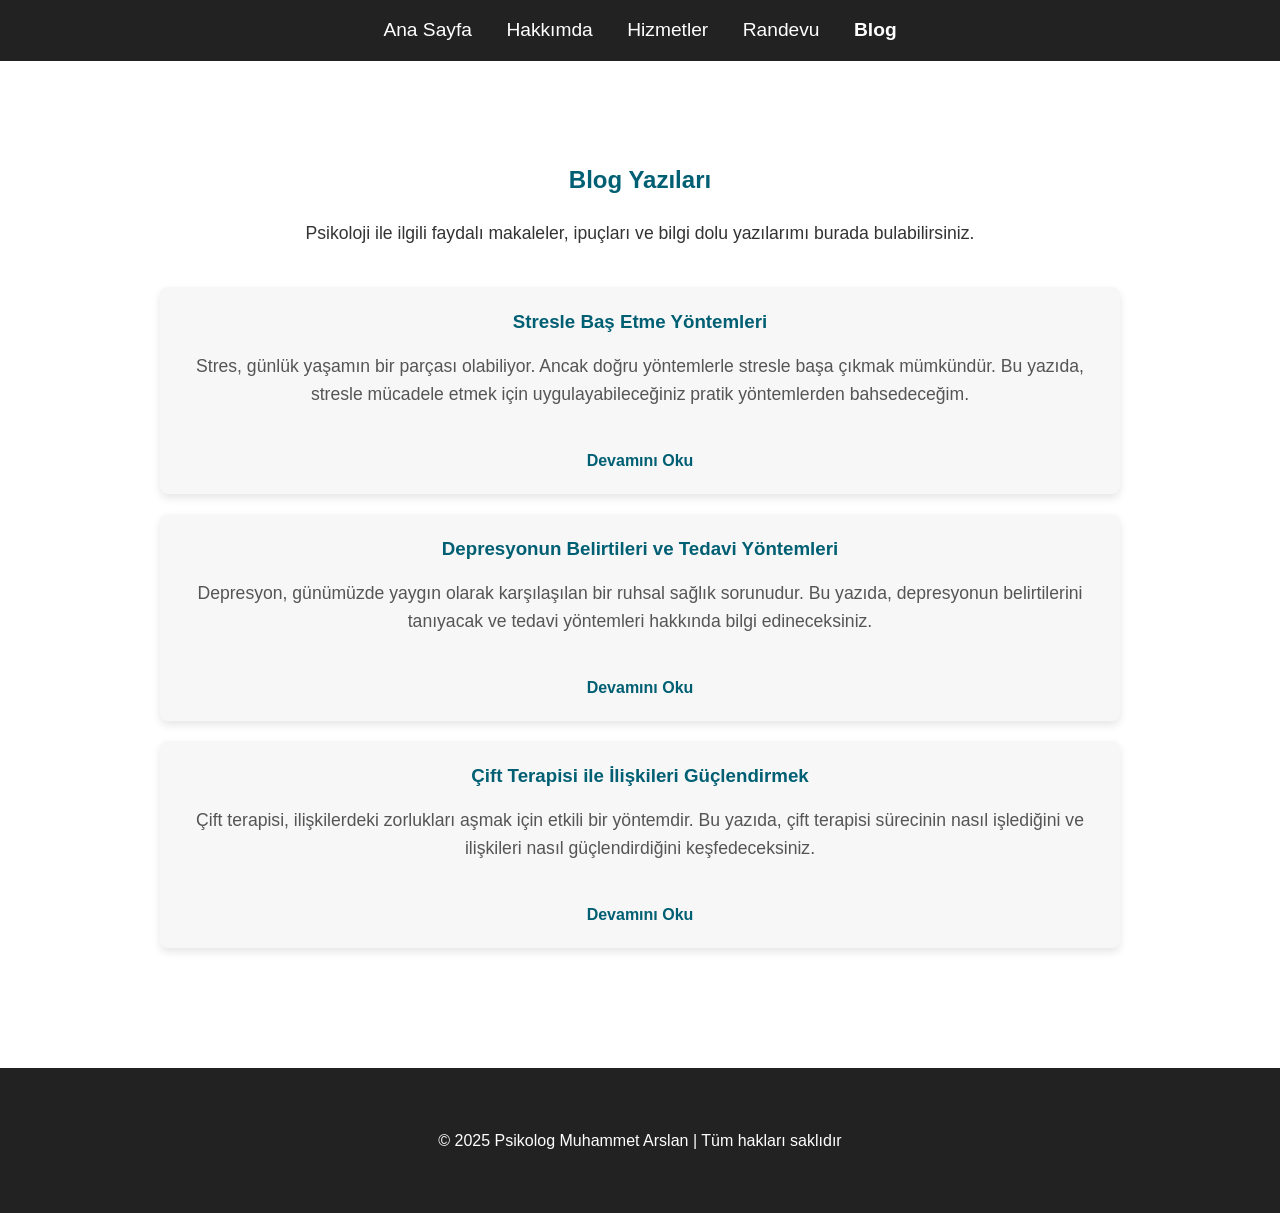
<file: psikolog-muhammet/blog.html>
<!DOCTYPE html>
<html lang="tr">
<head>
  <meta charset="UTF-8" />
  <meta name="viewport" content="width=device-width, initial-scale=1.0"/>
  <title>Blog | Psikolog Muhammet Arslan</title>
  <link rel="stylesheet" href="style.css" />
</head>
<body>

  <header>
    <nav class="navbar">
      <ul>
        <li><a href="index.html">Ana Sayfa</a></li>
        <li><a href="hakkimda.html">Hakkımda</a></li>
        <li><a href="hizmetler.html">Hizmetler</a></li>
        <li><a href="randevu.html">Randevu</a></li>
        <li><a href="blog.html" class="active">Blog</a></li>
      </ul>
    </nav>
  </header>

  <section class="blog">
    <div class="container">
      <h2>Blog Yazıları</h2>
      <p>Psikoloji ile ilgili faydalı makaleler, ipuçları ve bilgi dolu yazılarımı burada bulabilirsiniz.</p>

      <div class="blog-post">
        <h3>Stresle Baş Etme Yöntemleri</h3>
        <p>
          Stres, günlük yaşamın bir parçası olabiliyor. Ancak doğru yöntemlerle stresle başa çıkmak mümkündür. Bu yazıda, stresle mücadele etmek için uygulayabileceğiniz pratik yöntemlerden bahsedeceğim.
        </p>
        <a href="#">Devamını Oku</a>
      </div>

      <div class="blog-post">
        <h3>Depresyonun Belirtileri ve Tedavi Yöntemleri</h3>
        <p>
          Depresyon, günümüzde yaygın olarak karşılaşılan bir ruhsal sağlık sorunudur. Bu yazıda, depresyonun belirtilerini tanıyacak ve tedavi yöntemleri hakkında bilgi edineceksiniz.
        </p>
        <a href="#">Devamını Oku</a>
      </div>

      <div class="blog-post">
        <h3>Çift Terapisi ile İlişkileri Güçlendirmek</h3>
        <p>
          Çift terapisi, ilişkilerdeki zorlukları aşmak için etkili bir yöntemdir. Bu yazıda, çift terapisi sürecinin nasıl işlediğini ve ilişkileri nasıl güçlendirdiğini keşfedeceksiniz.
        </p>
        <a href="#">Devamını Oku</a>
      </div>

    </div>
  </section>

  <footer>
    <div class="container">
      <p>&copy; 2025 Psikolog Muhammet Arslan | Tüm hakları saklıdır</p>
    </div>
  </footer>

</body>
</html>
</file>
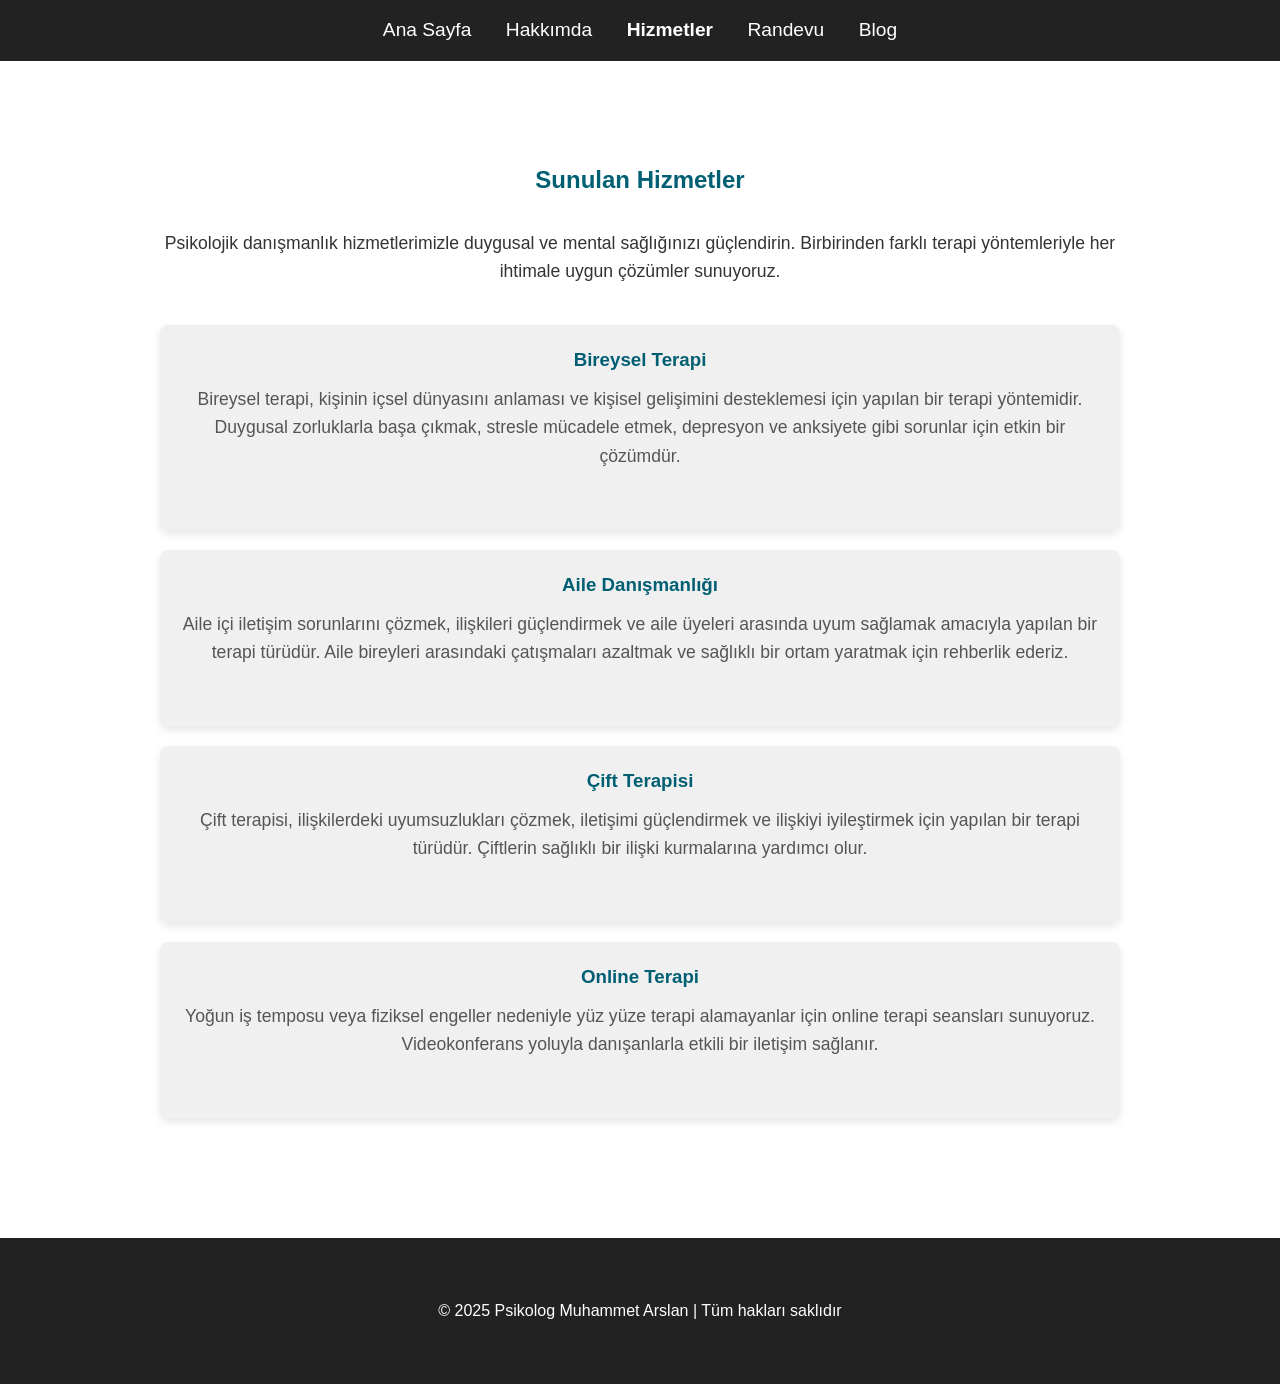
<file: psikolog-muhammet/hizmetler.html>
<!DOCTYPE html>
<html lang="tr">
<head>
  <meta charset="UTF-8" />
  <meta name="viewport" content="width=device-width, initial-scale=1.0"/>
  <title>Hizmetler | Psikolog Muhammet Arslan</title>
  <link rel="stylesheet" href="style.css" />
</head>
<body>

  <header>
    <nav class="navbar">
      <ul>
        <li><a href="index.html">Ana Sayfa</a></li>
        <li><a href="hakkimda.html">Hakkımda</a></li>
        <li><a href="hizmetler.html" class="active">Hizmetler</a></li>
        <li><a href="randevu.html">Randevu</a></li>
        <li><a href="blog.html">Blog</a></li>
      </ul>
    </nav>
  </header>

  <section class="services">
    <div class="container">
      <h2>Sunulan Hizmetler</h2>
      <p>
        Psikolojik danışmanlık hizmetlerimizle duygusal ve mental sağlığınızı güçlendirin. Birbirinden farklı terapi yöntemleriyle her ihtimale uygun çözümler sunuyoruz.
      </p>

      <div class="service-item">
        <h3>Bireysel Terapi</h3>
        <p>
          Bireysel terapi, kişinin içsel dünyasını anlaması ve kişisel gelişimini desteklemesi için yapılan bir terapi yöntemidir. Duygusal zorluklarla başa çıkmak, stresle mücadele etmek, depresyon ve anksiyete gibi sorunlar için etkin bir çözümdür.
        </p>
      </div>

      <div class="service-item">
        <h3>Aile Danışmanlığı</h3>
        <p>
          Aile içi iletişim sorunlarını çözmek, ilişkileri güçlendirmek ve aile üyeleri arasında uyum sağlamak amacıyla yapılan bir terapi türüdür. Aile bireyleri arasındaki çatışmaları azaltmak ve sağlıklı bir ortam yaratmak için rehberlik ederiz.
        </p>
      </div>

      <div class="service-item">
        <h3>Çift Terapisi</h3>
        <p>
          Çift terapisi, ilişkilerdeki uyumsuzlukları çözmek, iletişimi güçlendirmek ve ilişkiyi iyileştirmek için yapılan bir terapi türüdür. Çiftlerin sağlıklı bir ilişki kurmalarına yardımcı olur.
        </p>
      </div>

      <div class="service-item">
        <h3>Online Terapi</h3>
        <p>
          Yoğun iş temposu veya fiziksel engeller nedeniyle yüz yüze terapi alamayanlar için online terapi seansları sunuyoruz. Videokonferans yoluyla danışanlarla etkili bir iletişim sağlanır.
        </p>
      </div>

    </div>
  </section>

  <footer>
    <div class="container">
      <p>&copy; 2025 Psikolog Muhammet Arslan | Tüm hakları saklıdır</p>
    </div>
  </footer>

</body>
</html>
</file>
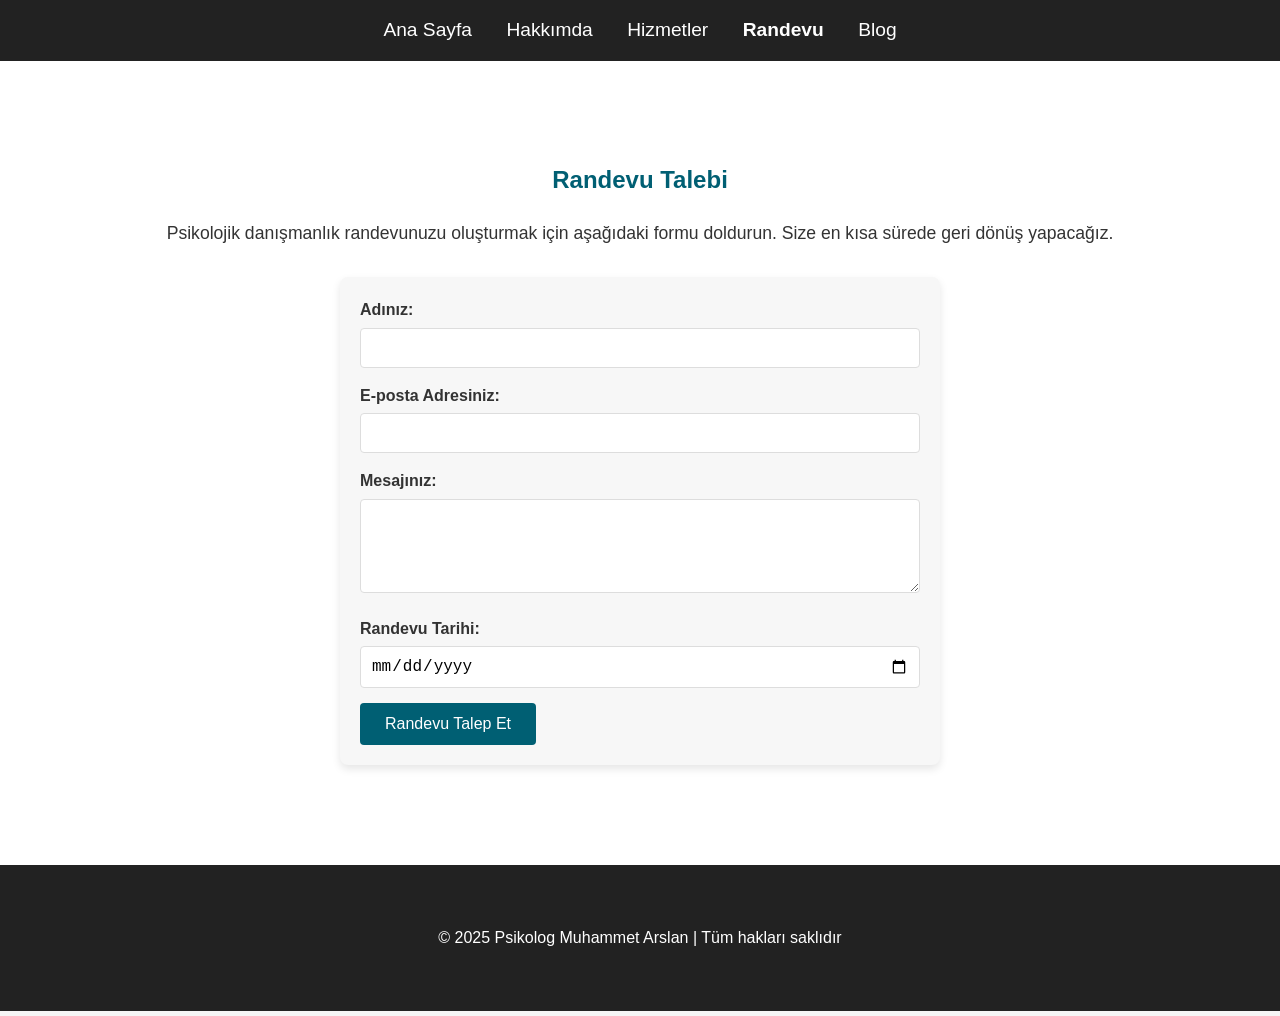
<file: psikolog-muhammet/randevu.html>
<!DOCTYPE html>
<html lang="tr">
<head>
  <meta charset="UTF-8" />
  <meta name="viewport" content="width=device-width, initial-scale=1.0"/>
  <title>Randevu | Psikolog Muhammet Arslan</title>
  <link rel="stylesheet" href="style.css" />
</head>
<body>

  <header>
    <nav class="navbar">
      <ul>
        <li><a href="index.html">Ana Sayfa</a></li>
        <li><a href="hakkimda.html">Hakkımda</a></li>
        <li><a href="hizmetler.html">Hizmetler</a></li>
        <li><a href="randevu.html" class="active">Randevu</a></li>
        <li><a href="blog.html">Blog</a></li>
      </ul>
    </nav>
  </header>

  <section class="appointment">
    <div class="container">
      <h2>Randevu Talebi</h2>
      <p>
        Psikolojik danışmanlık randevunuzu oluşturmak için aşağıdaki formu doldurun. Size en kısa sürede geri dönüş yapacağız.
      </p>

      <form action="mailto:muhammet@example.com" method="post" enctype="text/plain">
        <div class="form-group">
          <label for="name">Adınız:</label>
          <input type="text" id="name" name="name" required />
        </div>
        
        <div class="form-group">
          <label for="email">E-posta Adresiniz:</label>
          <input type="email" id="email" name="email" required />
        </div>
        
        <div class="form-group">
          <label for="message">Mesajınız:</label>
          <textarea id="message" name="message" rows="4" required></textarea>
        </div>

        <div class="form-group">
          <label for="appointment-date">Randevu Tarihi:</label>
          <input type="date" id="appointment-date" name="appointment-date" required />
        </div>

        <button type="submit" class="submit-btn">Randevu Talep Et</button>
      </form>
    </div>
  </section>

  <footer>
    <div class="container">
      <p>&copy; 2025 Psikolog Muhammet Arslan | Tüm hakları saklıdır</p>
    </div>
  </footer>

</body>
</html>
</file>
<file: psikolog-muhammet/style.css>
* {
    margin: 0;
    padding: 0;
    box-sizing: border-box;
  }
  
  body {
    font-family: 'Segoe UI', sans-serif;
    background-color: #f5f5f5;
    color: #333;
    line-height: 1.6;
  }
  
  .container {
    width: 90%;
    max-width: 1000px;
    margin: auto;
    padding: 40px 20px;
  }
  
  /* Hero alanı */
  .hero {
    background-image: url('assets/hero.jpg');
    background-size: cover;
    background-position: center;
    height: 100vh;
    position: relative;
  }
  
  .overlay {
    background: rgba(0, 0, 0, 0.5);
    height: 100%;
    color: #fff;
    display: flex;
    justify-content: center;
    align-items: center;
    text-align: center;
  }
  
  .hero-text h1 {
    font-size: 3rem;
    margin-bottom: 15px;
  }
  
  .hero-text p {
    font-size: 1.2rem;
    margin-bottom: 25px;
  }
  
  .btn {
    background: #ffffff;
    color: #005f73;
    padding: 12px 25px;
    font-weight: bold;
    border-radius: 8px;
    text-decoration: none;
    transition: 0.3s;
  }
  
  .btn:hover {
    background-color: #005f73;
    color: #fff;
  }
  
  /* Giriş bölümü */
  .intro {
    background-color: white;
    padding: 60px 0;
    text-align: center;
  }
  
  .intro h2 {
    color: #005f73;
    margin-bottom: 20px;
  }
  
  /* Footer */
  footer {
    background-color: #222;
    color: white;
    text-align: center;
    padding: 20px 0;
  }
  /* Navbar düzenlemeleri */
 .navbar {
    background-color: #222;
    text-align: center;
    padding: 15px 0;
  }
  
  .navbar ul {
    list-style-type: none;
    padding: 0;
  }
  
  .navbar li {
    display: inline;
    margin: 0 15px;
  }
  
  .navbar a {
    color: white;
    text-decoration: none;
    font-size: 1.2rem;
  }
  
  .navbar a:hover {
    color: #005f73;
  }
  
  .navbar .active {
    font-weight: bold;
  }
  
  /* Hakkımda Sayfası */
  .about-me {
    background-color: white;
    padding: 60px 0;
    text-align: center;
  }
  
  .about-me h2 {
    color: #005f73;
    margin-bottom: 20px;
  }
  
  .about-me p {
    font-size: 1.1rem;
    line-height: 1.8;
    color: #333;
    margin-bottom: 20px;
  }
  
  .about-image {
    max-width: 300px;
    border-radius: 50%;
    margin: 20px 0;
  }
  
  footer {
    background-color: #222;
    color: white;
    text-align: center;
    padding: 20px 0;
  }
  /* Hizmetler Sayfası */
.services {
    background-color: white;
    padding: 60px 0;
    text-align: center;
  }
  
  .services h2 {
    color: #005f73;
    margin-bottom: 30px;
  }
  
  .services p {
    font-size: 1.1rem;
    color: #333;
    margin-bottom: 40px;
  }
  
  .service-item {
    background-color: #f0f0f0;
    padding: 20px;
    margin: 20px 0;
    border-radius: 8px;
    box-shadow: 0 4px 8px rgba(0, 0, 0, 0.1);
  }
  
  .service-item h3 {
    color: #005f73;
    margin-bottom: 10px;
  }
  
  .service-item p {
    color: #555;
  }
  
  /* Footer */
  footer {
    background-color: #222;
    color: white;
    text-align: center;
    padding: 20px 0;
  }
  /* Randevu Sayfası */
.appointment {
    background-color: #fff;
    padding: 60px 0;
    text-align: center;
  }
  
  .appointment h2 {
    color: #005f73;
    margin-bottom: 20px;
  }
  
  .appointment p {
    font-size: 1.1rem;
    color: #333;
    margin-bottom: 30px;
  }
  
  form {
    max-width: 600px;
    margin: 0 auto;
    text-align: left;
    background-color: #f7f7f7;
    padding: 20px;
    border-radius: 8px;
    box-shadow: 0 4px 8px rgba(0, 0, 0, 0.1);
  }
  
  .form-group {
    margin-bottom: 15px;
  }
  
  label {
    display: block;
    font-weight: bold;
    margin-bottom: 5px;
  }
  
  input, textarea {
    width: 100%;
    padding: 10px;
    font-size: 1rem;
    border: 1px solid #ddd;
    border-radius: 4px;
  }
  
  textarea {
    resize: vertical;
  }
  
  button.submit-btn {
    background-color: #005f73;
    color: white;
    padding: 12px 25px;
    font-size: 1rem;
    border: none;
    border-radius: 4px;
    cursor: pointer;
  }
  
  button.submit-btn:hover {
    background-color: #008b8b;
  }
  
  /* Footer */
  footer {
    background-color: #222;
    color: white;
    text-align: center;
    padding: 20px 0;
  }
  /* Blog Sayfası */
.blog {
    background-color: #fff;
    padding: 60px 0;
    text-align: center;
  }
  
  .blog h2 {
    color: #005f73;
    margin-bottom: 20px;
  }
  
  .blog p {
    font-size: 1.1rem;
    color: #333;
    margin-bottom: 40px;
  }
  
  .blog-post {
    background-color: #f7f7f7;
    padding: 20px;
    margin: 20px 0;
    border-radius: 8px;
    box-shadow: 0 4px 8px rgba(0, 0, 0, 0.1);
  }
  
  .blog-post h3 {
    color: #005f73;
    margin-bottom: 15px;
  }
  
  .blog-post p {
    color: #555;
  }
  
  .blog-post a {
    color: #005f73;
    text-decoration: none;
    font-weight: bold;
  }
  
  .blog-post a:hover {
    color: #008b8b;
  }
  
  /* Footer */
  footer {
    background-color: #222;
    color: white;
    text-align: center;
    padding: 20px 0;
  }
</file>
